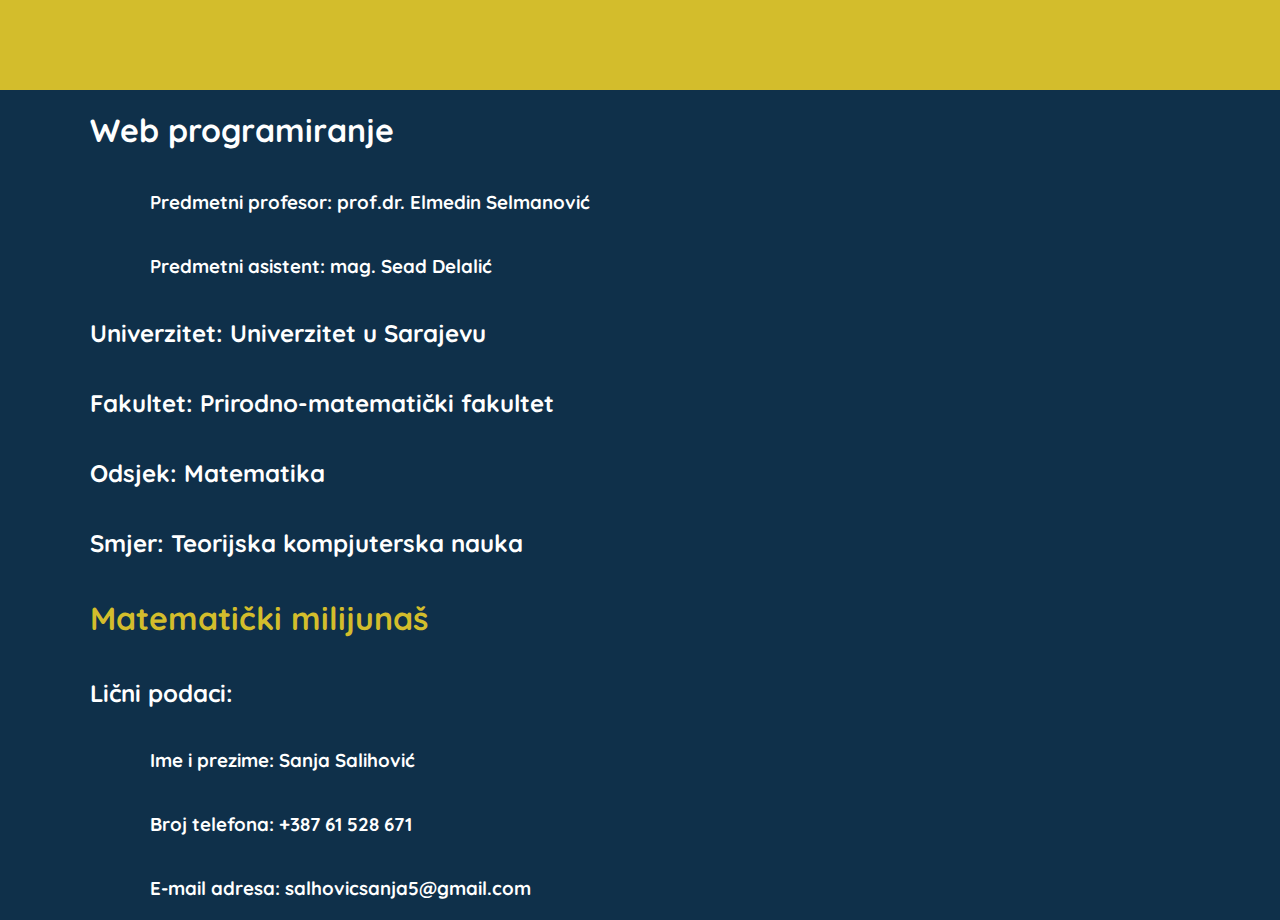
<file: HTML/about.html>
<!DOCTYPE html>
<html>
<head>
	<meta charset="utf-8">
	<title>O projektu</title>
	<link rel="stylesheet" type="text/css" href="../CSS/about_style.css">
	<link rel="icon" href="../Images/milijunas.png">
</head>
<body>
	<div id="ribbon"></div>

	<div id="informations">
		<h1> Web programiranje</h1>
		<h3> Predmetni profesor: prof.dr. Elmedin Selmanović</h2>
		<h3> Predmetni asistent: mag. Sead Delalić</h2>

		<h2>Univerzitet: Univerzitet u Sarajevu</h2>
		<h2>Fakultet: Prirodno-matematički fakultet</h2>
		<h2>Odsjek: Matematika </h2>
		<h2>Smjer: Teorijska kompjuterska nauka </h2>

		<h1 id="title"> Matematički milijunaš </h1>

		<h2>Lični podaci:</h2>
		<h3>Ime i prezime: Sanja Salihović</h3>
		<h3>Broj telefona: +387 61 528 671</h3>
		<h3>E-mail adresa: salhovicsanja5@gmail.com</h3>
	</div>
	
	
	
</body>
</html>
</file>
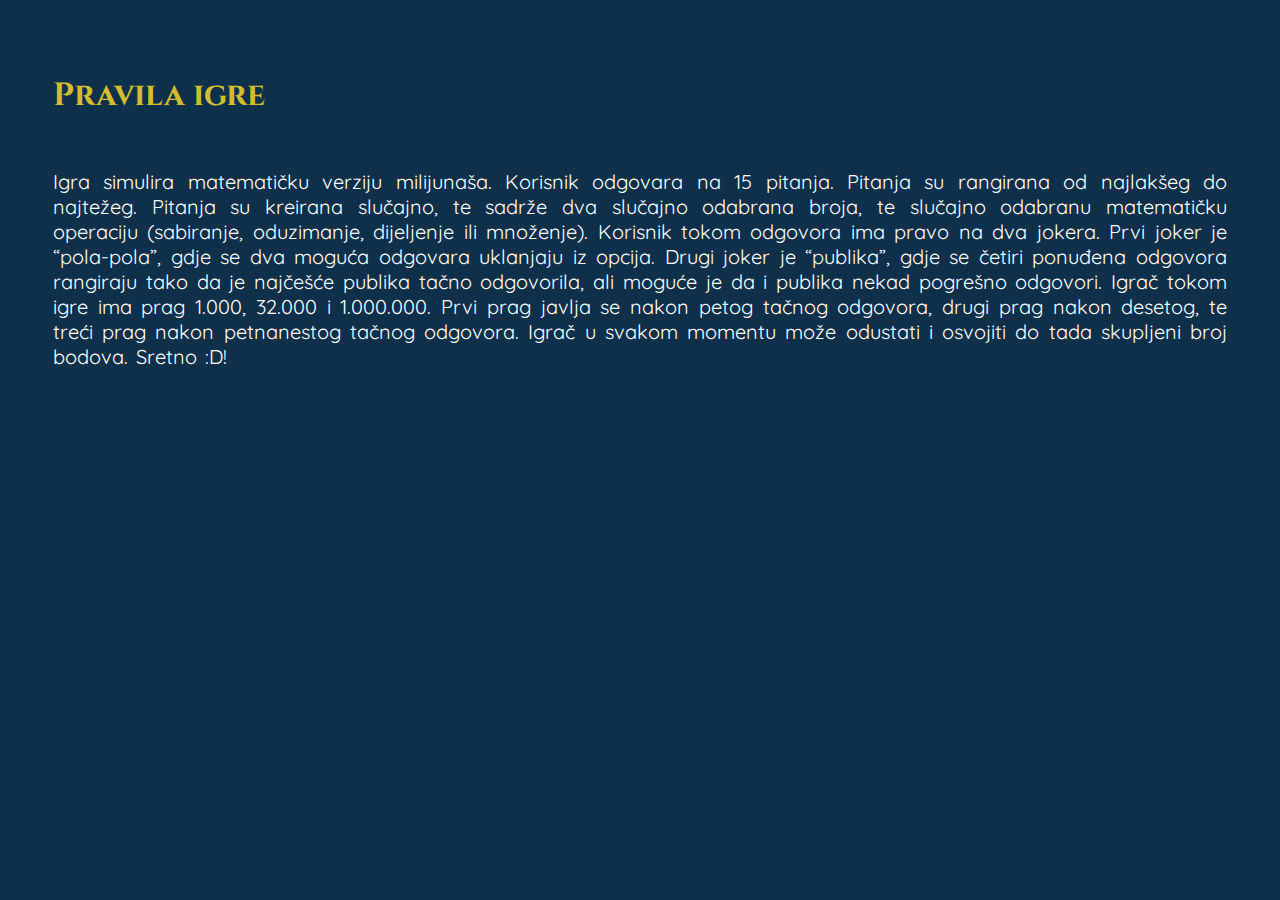
<file: HTML/instruction.html>
<!DOCTYPE html>
<html>
<head>
	<meta charset="utf-8">
	<title>Pravila igre</title>
	<link rel="stylesheet" type="text/css" href="../CSS/instruction_style.css">
  <link rel="icon" href="../Images/milijunas.png">
</head>
<body>
  <h1> Pravila igre </h1>
	<p> Igra simulira matematičku verziju milijunaša.
     Korisnik odgovara na 15 pitanja. 
     Pitanja su rangirana od najlakšeg do najtežeg.
      Pitanja su kreirana slučajno, te sadrže dva slučajno odabrana broja, te slučajno
    odabranu matematičku operaciju (sabiranje, oduzimanje, dijeljenje ili množenje).
    Korisnik tokom odgovora ima pravo na dva jokera.
    Prvi joker je “pola-pola”, gdje se dva moguća odgovara
    uklanjaju iz opcija. Drugi joker je “publika”, gdje se četiri ponuđena odgovora rangiraju tako da je najčešće
    publika tačno odgovorila, ali moguće je da i publika nekad pogrešno odgovori.
    Igrač tokom igre ima prag 1.000, 32.000 i 1.000.000. Prvi prag javlja se nakon petog tačnog odgovora, drugi
  prag nakon desetog, te treći prag nakon petnanestog tačnog odgovora. Igrač u svakom momentu može
  odustati i osvojiti do tada skupljeni broj bodova.
  Sretno :D!
  </p>
	
</body>
</html>
</file>
<file: CSS/about_style.css>
@import url('https://fonts.googleapis.com/css2?family=Quicksand:wght@300&display=swap');
@import url('https://fonts.googleapis.com/css2?family=Cinzel&display=swap');

* {
	font-family: 'Quicksand', sans-serif;
	padding: 0;
	margin: 0;
	color: white;
}
body {
	background-color: rgb(15, 48, 74);
}

#ribbon {
	height: 10vh;
	background-color: rgb(211, 189, 44);
}

#informations * {
	padding: 20px 40px;
	margin-left: 50px;
}

#title {
	color: rgb(211, 189, 44);
}

#informations h3 {
	padding-left: 100px;
}
</file>
<file: CSS/instruction_style.css>
@import url('https://fonts.googleapis.com/css2?family=Quicksand:wght@300&display=swap');
@import url('https://fonts.googleapis.com/css2?family=Cinzel&display=swap');

* {
	padding: 15px;
	font-family: 'Quicksand', sans-serif;
}

body {
	background-color: rgb(15, 48, 74);
}

h1 {
	color: rgb(211, 189, 44);
	font-family: 'Cinzel', serif;
}

p {
	color: white;
	word-spacing: 0.2rem;
	font-size: 20px;
	text-align: justify;
}
</file>
